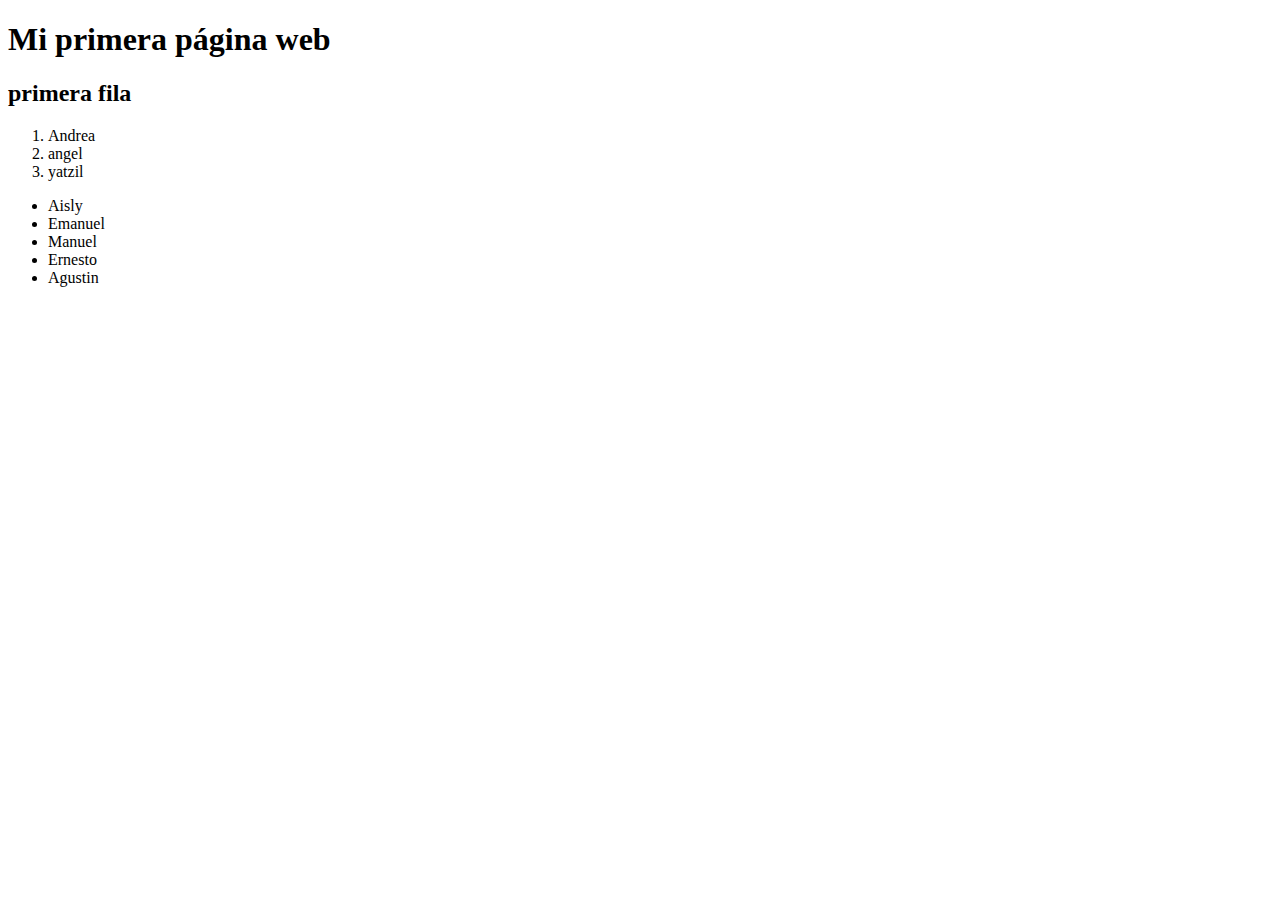
<file: 2-intro-html/index.html>
<!DOCTYPE html>
<html lang="en">
<head>
    <meta charset="UTF-8">
    <meta name="viewport" content="width=device-width, initial-scale=1.0">
    <title>Document</title>
</head>
<body>
    <h1>
        Mi primera página web
    </h1>
    <h2> primera fila</h2>
   <!--ol: ordered list-->
    <ol>
        <!--li: list item-->
        <li>Andrea</li>
        <li>angel</li>
        <li>yatzil</li>
    </ol>
    <!--ul: unordered list-->
    <ul>
        <li>Aisly</li>
        <li>Emanuel</li>
        <li>Manuel</li>
        <li>Ernesto</li>
        <li>Agustin</li>
    </ul>
</body>
</html>
</file>
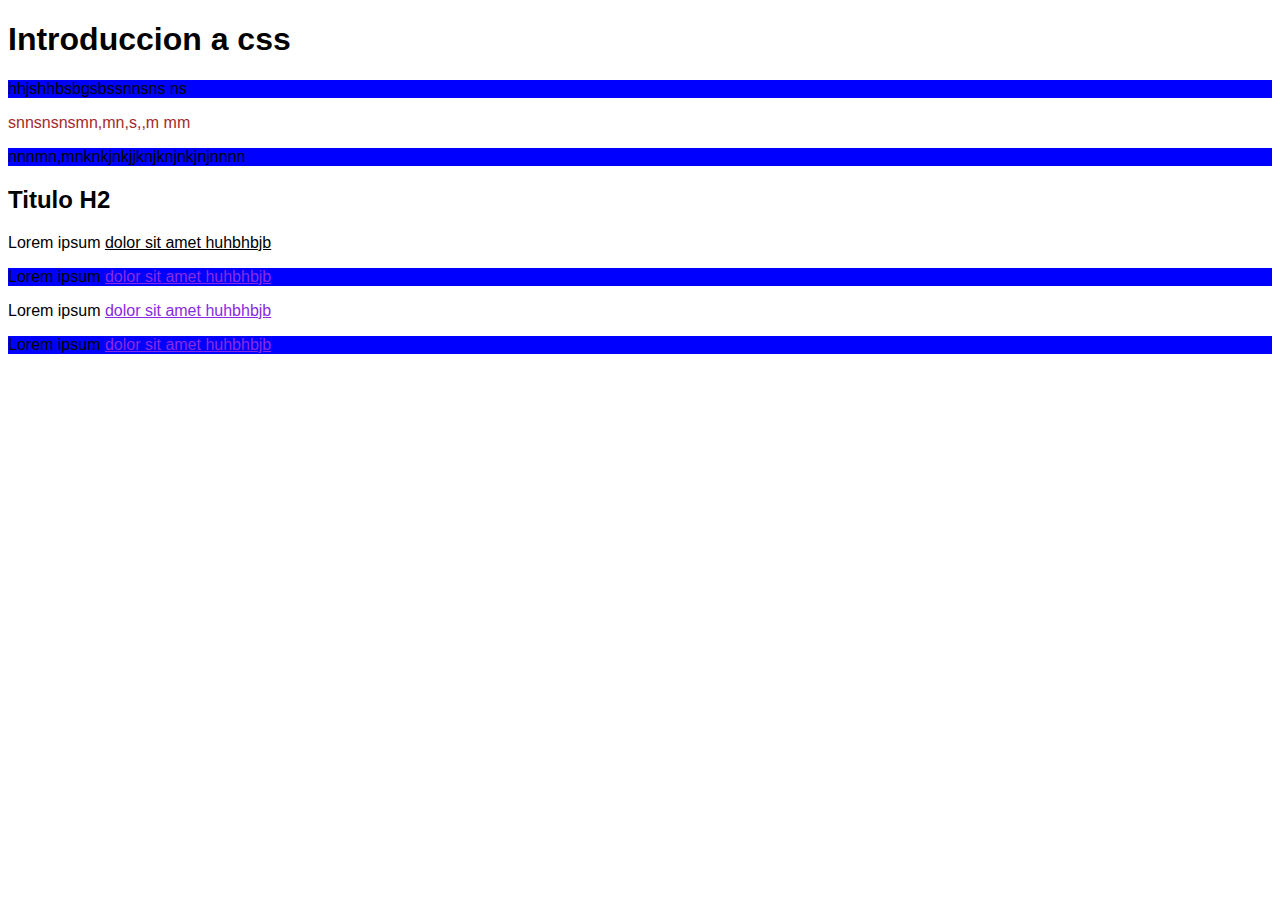
<file: 3-intro-a-css/index.html>
<!DOCTYPE html>
<html lang="en">
<head>
    <meta charset="UTF-8">
    <meta name="viewport" content="width=main, initial-scale=1.0">
    <link rel="stylesheet" href="./styles.css">
    <title>Document</title>
</head>
<body>
    <main>
        <h1>Introduccion a css</h1>
        <p class="parrafo-bonito">hhjshhbsbgsbssnnsns ns </p>
        <p id="parrafo-unico">snnsnsnsmn,mn,s,,m mm</p>
        <p class="parrafo-bonito">nnnmn,mnknkjnkjjknjknjnkjnjnnnn</p>

    </main>
    <section>
        <h2>Titulo H2</h2>
        <p>Lorem ipsum <a href="#" class="link-especial">
            dolor sit amet huhbhbjb</a></p>
        <p class="parrafo-bonito">Lorem ipsum <a href="#">dolor sit amet huhbhbjb</a></p>
        <p>Lorem ipsum <a href="#">dolor sit amet huhbhbjb</a></p>
        <p class="parrafo-bonito">Lorem ipsum <a href="#">dolor sit amet huhbhbjb</a></p>

    
    </section>
</body>
</html>
</file>
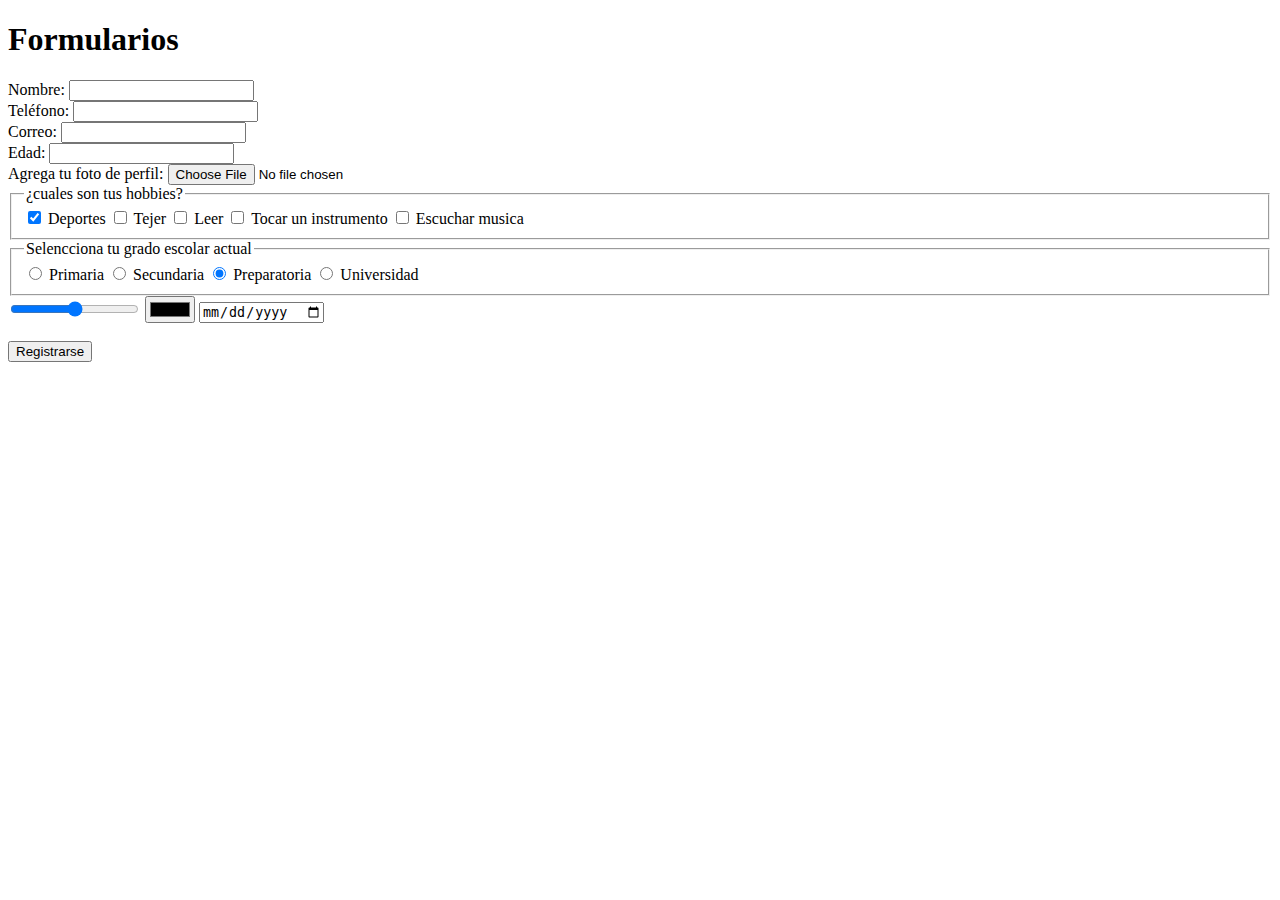
<file: 2-intro-html/formulario.html>
<!DOCTYPE html>
<html lang="en">
<head>
    <meta charset="UTF-8">
    <meta name="viewport" content="width=device-width, initial-scale=1.0">
    <title>Document</title>
</head>
<body>
    <h1>Formularios</h1>
    <form>
        <label for="first-name">Nombre:</label>
        <input type="text" id="first-name" required/>

        <br/>

        <label for="phone-number">Teléfono:</label>
        <input type="tel" id="phone-number" required/>

        <br/>

        <label for="email">Correo:</label>
        <input type="email" id="email" required/>

        <br/>

        <label for="age">Edad:</label>
        <input type="number" id="age" required/>

        <br/>

        <label for="avatar">Agrega tu foto de perfil:</label>
        <input type="file" id="avatar" accept="image/png, image/jpeg" required/>

        <br/>

        <fieldset>
            <legend> ¿cuales son tus hobbies?</legend>
            <input type="checkbox" id="sport" checked/>
            <label for="sport">Deportes</label>

            <input type="checkbox" id="knit"/>
            <label for="knit">Tejer</label>

            <input type="checkbox" id="read">
            <label for="read">Leer</label>

            <input type="checkbox" id="play-instrument"/>
            <label for="play-instrument">Tocar un instrumento</label>

            <input type="checkbox" id="listen-music"/>
            <label for="listen-music">Escuchar musica</label>
        </fieldset>

        <fieldset>
            <legend>Selencciona tu grado escolar actual</legend>

            <input type="radio" id="primary" name="school-grade"/>
            <label for="primary">Primaria</label>

            <input type="radio" id="Secundary" name="school-grade"/>
            <label for="Secundary">Secundaria</label>
        
            <input type="radio" id="Preparatoria" name="school-grade" checked/>
            <label for="Preparatoria">Preparatoria</label>

            <input type="radio" id="university" name="school-grade"/>
            <label for="university">Universidad</label>
        
        </fieldset>

        <input type="range">
        <input type="color">
        <input type="date">

        <br/>
        <br/>

        <button>Registrarse</button>
      

    </form>
</body>
</html>
</file>
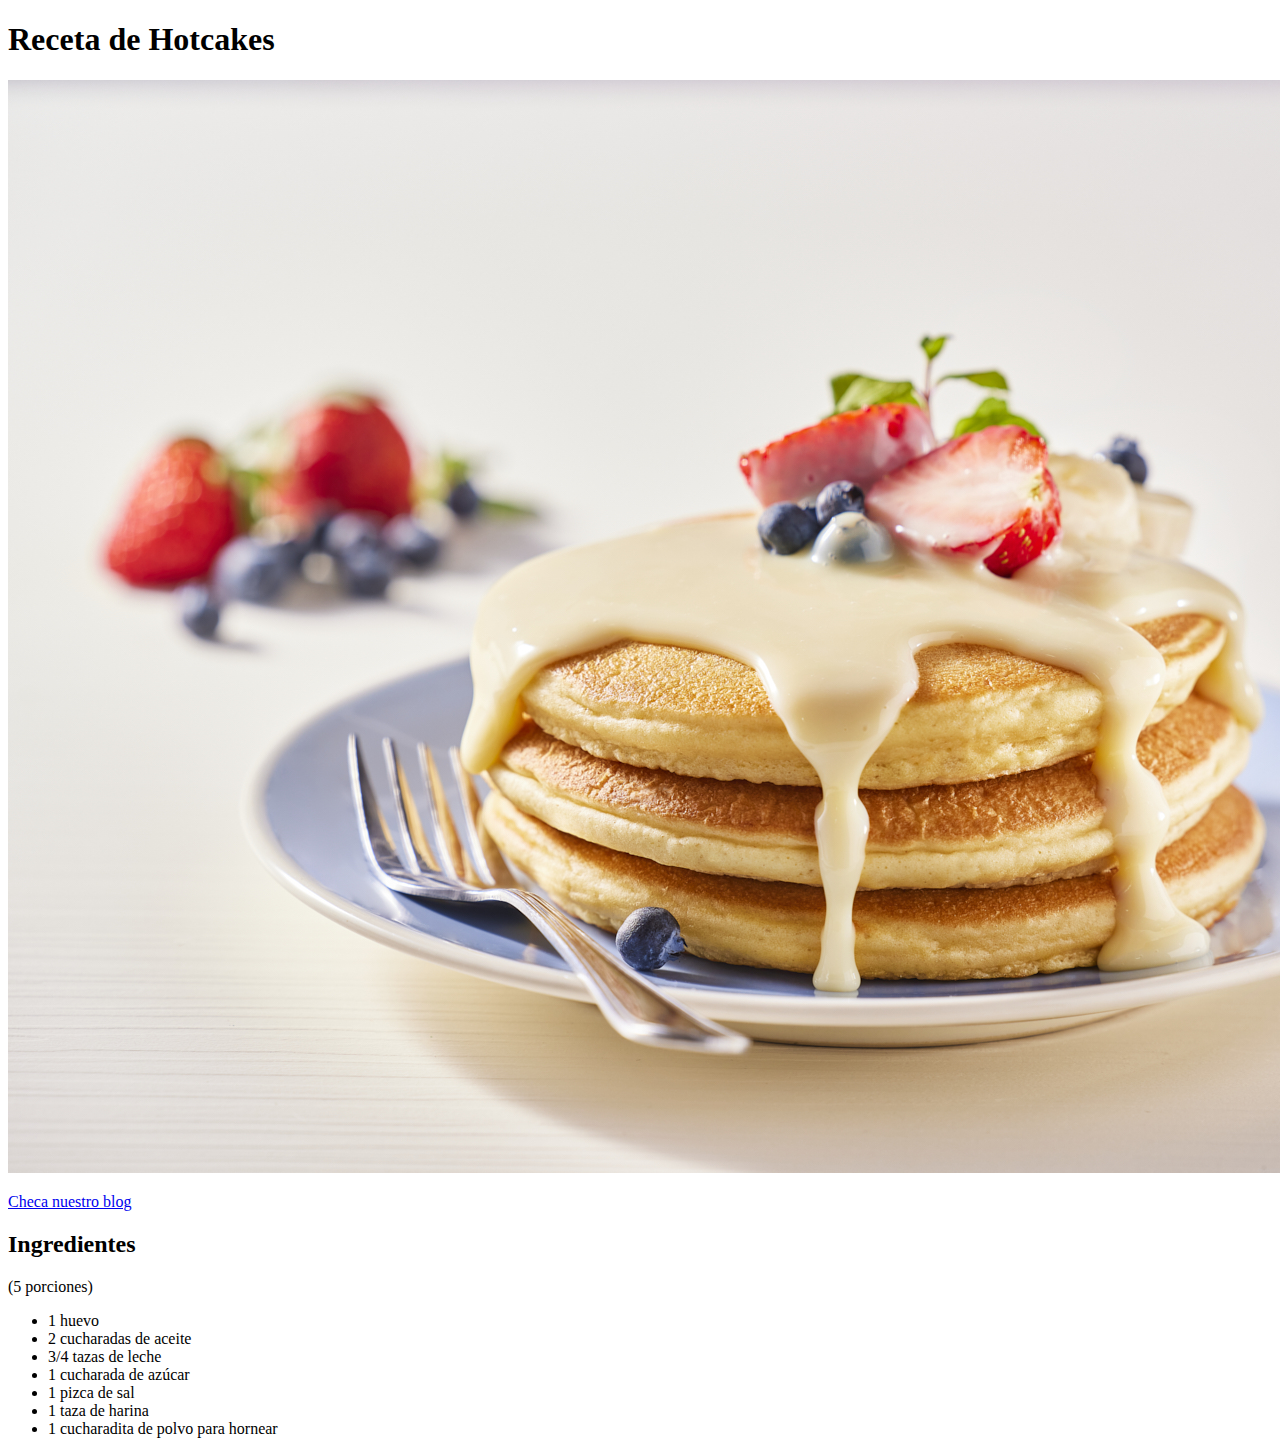
<file: 2-intro-html/receta.html>
<!DOCTYPE html>
<html lang="en">
<head>
    <meta charset="UTF-8">
    <meta name="viewport" content="width=device-width, initial-scale=1.0">
    <title>Document</title>
</head>

    <h1>Receta de Hotcakes </h1>
    <img src="4ba3978c241c628affcaf5c4e837270e_hot_cakes_clasicos_-_desayuno.jpg" alt="Deliciosos hotcakes">

    <p><a href="https://www.google.com/">Checa nuestro blog</a></p>
    <h2>Ingredientes</h2>
    <p>(5 porciones)</p>
    <ul>
        <li>1 huevo</li>
        <li>2 cucharadas de aceite</li>
        <li>3/4 tazas de leche</li>
        <li>1 cucharada de azúcar</li>
        <li>1 pizca de sal</li>
        <li>1 taza de harina</li>
        <li>1 cucharadita de polvo para hornear</li>
    </ul>
</body>
</html>
</file>
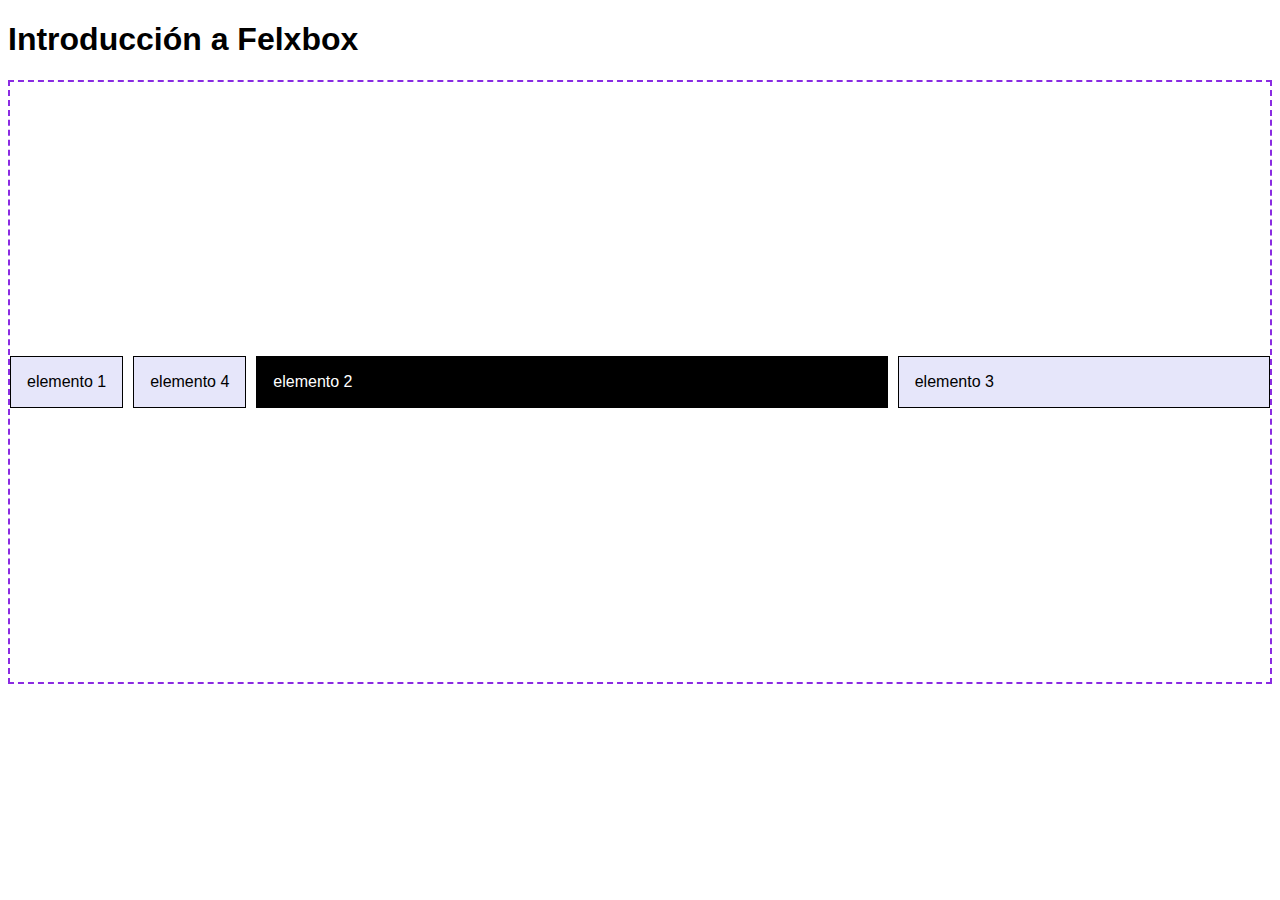
<file: 6-flexbox/flexbox.html>
<!DOCTYPE html>
<html lang="en">
<head>
  <meta charset="UTF-8">
  <meta name="viewport" content="width=device-width, initial-scale=1.0">
  <link rel="stylesheet" href="./flexbox.css">
  <title>Flexbox</title>
</head>
<body>
  <h1>Introducción a Felxbox</h1>
  <section class="flex-container">
    <div class="flex-item">elemento 1</div>
    <div class="flex-item" id="item-2">elemento 2</div>
    <div class="flex-item" id="item-3">elemento 3</div>
    <div class="flex-item">elemento 4</div>
  </section>
</body>
</html>
</file>
<file: 3-intro-a-css/styles.css>
body{
    /*background: gold;*/
    /*este es un comentario*/
    font-family: sans-serif;
}

p {
    /*background: dodgerblue;*/ 
}
.parrafo-bonito {
    background-color: blue;
    font:100;
}

#parrafo-unico {
    color: brown;
    font: 400;
}
.link-especial{
    color: black;
}

a{
    color: aqua;
}

a {
    color: blueviolet;
}
</file>
<file: 6-flexbox/flexbox.css>
body {
    font-family: sans-serif;
  }
  
  .flex-item {
    background-color: lavender;
    padding: 16px;
    border: solid 1px black;
  }
  
  .flex-container {
    border: dashed blueviolet 2px;
    height: 600px;
    display: flex;
    /* flex-direction: column; */
    /* justify-content: space-between; */
    align-items: center;
  
    gap: 10px;
    /* flex-wrap: wrap-reverse; */
  }
  
  #item-2 {
    background-color: black;
    color: white;
  
    /* flex-basis: 200px; */
    flex-grow: 2;
    order: 1;
  }
  
  #item-3 {
    flex-grow: 1;
    order: 2;
  }
</file>
